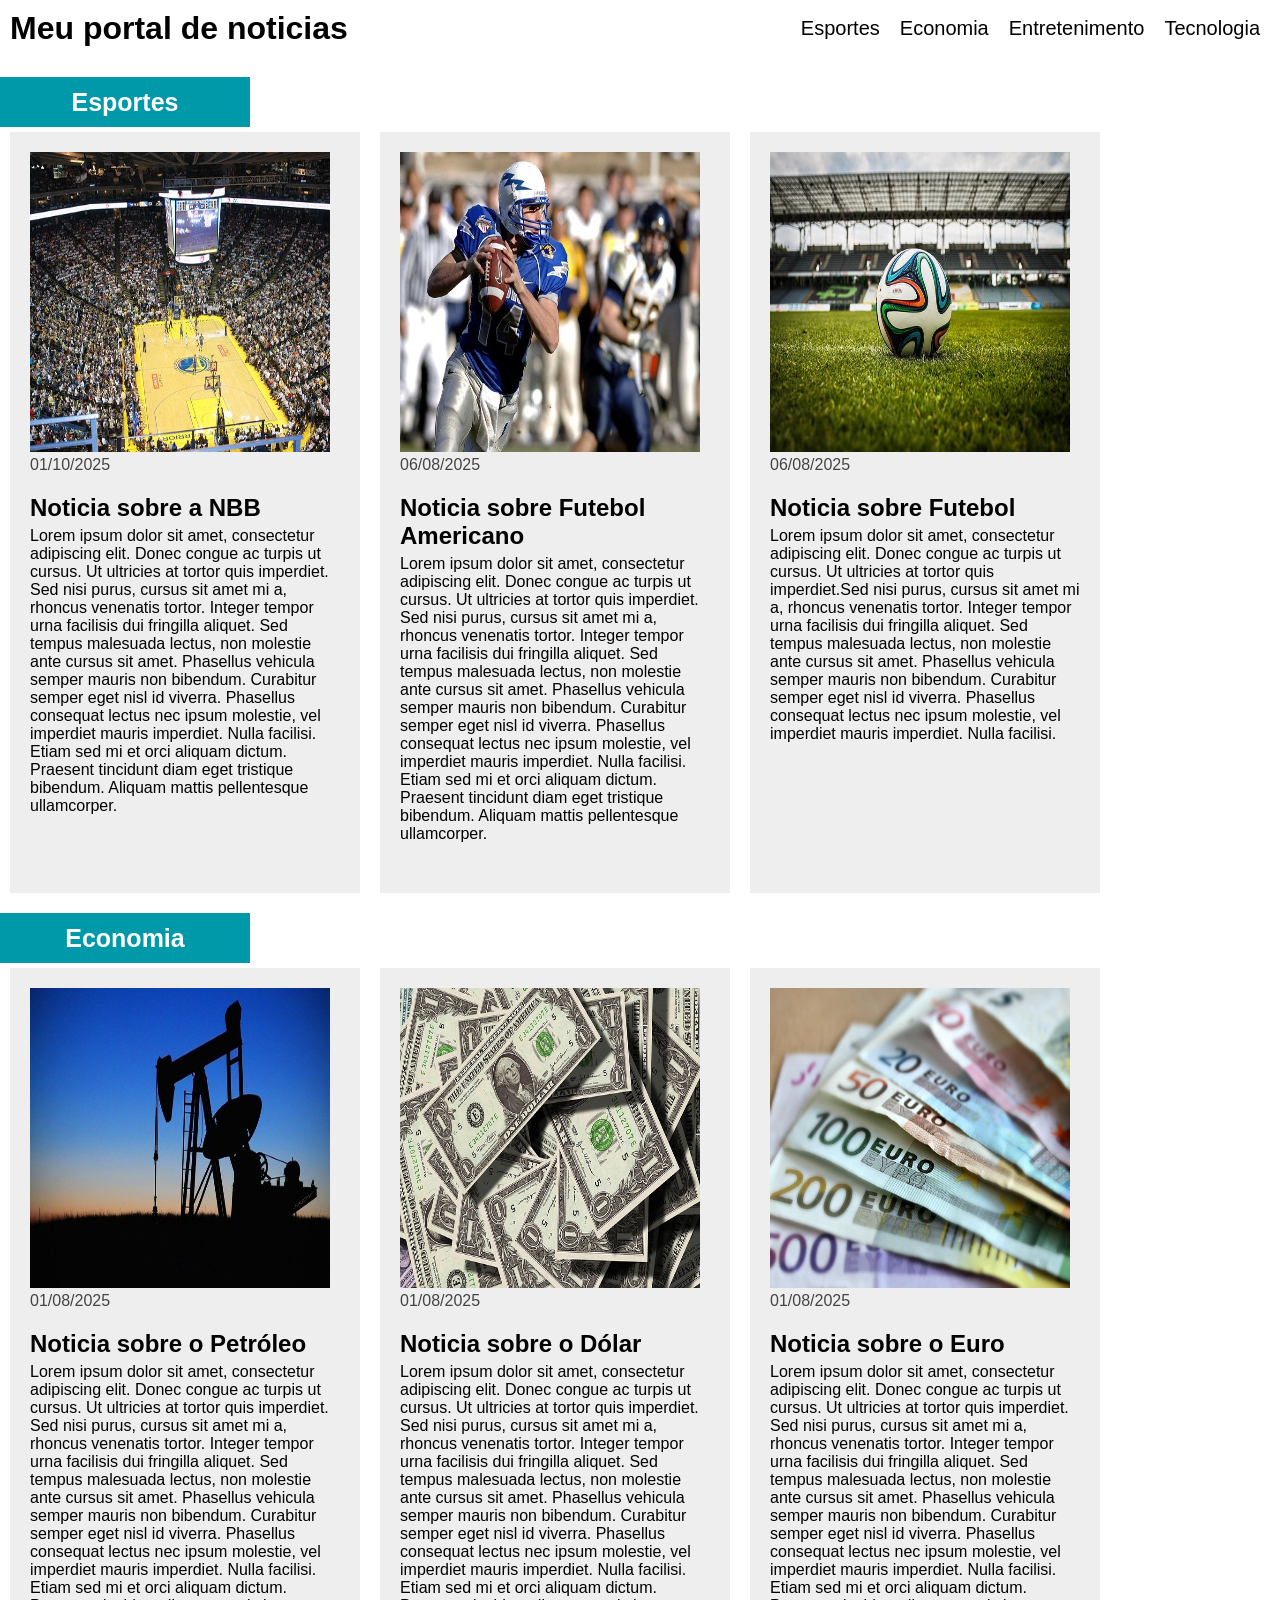
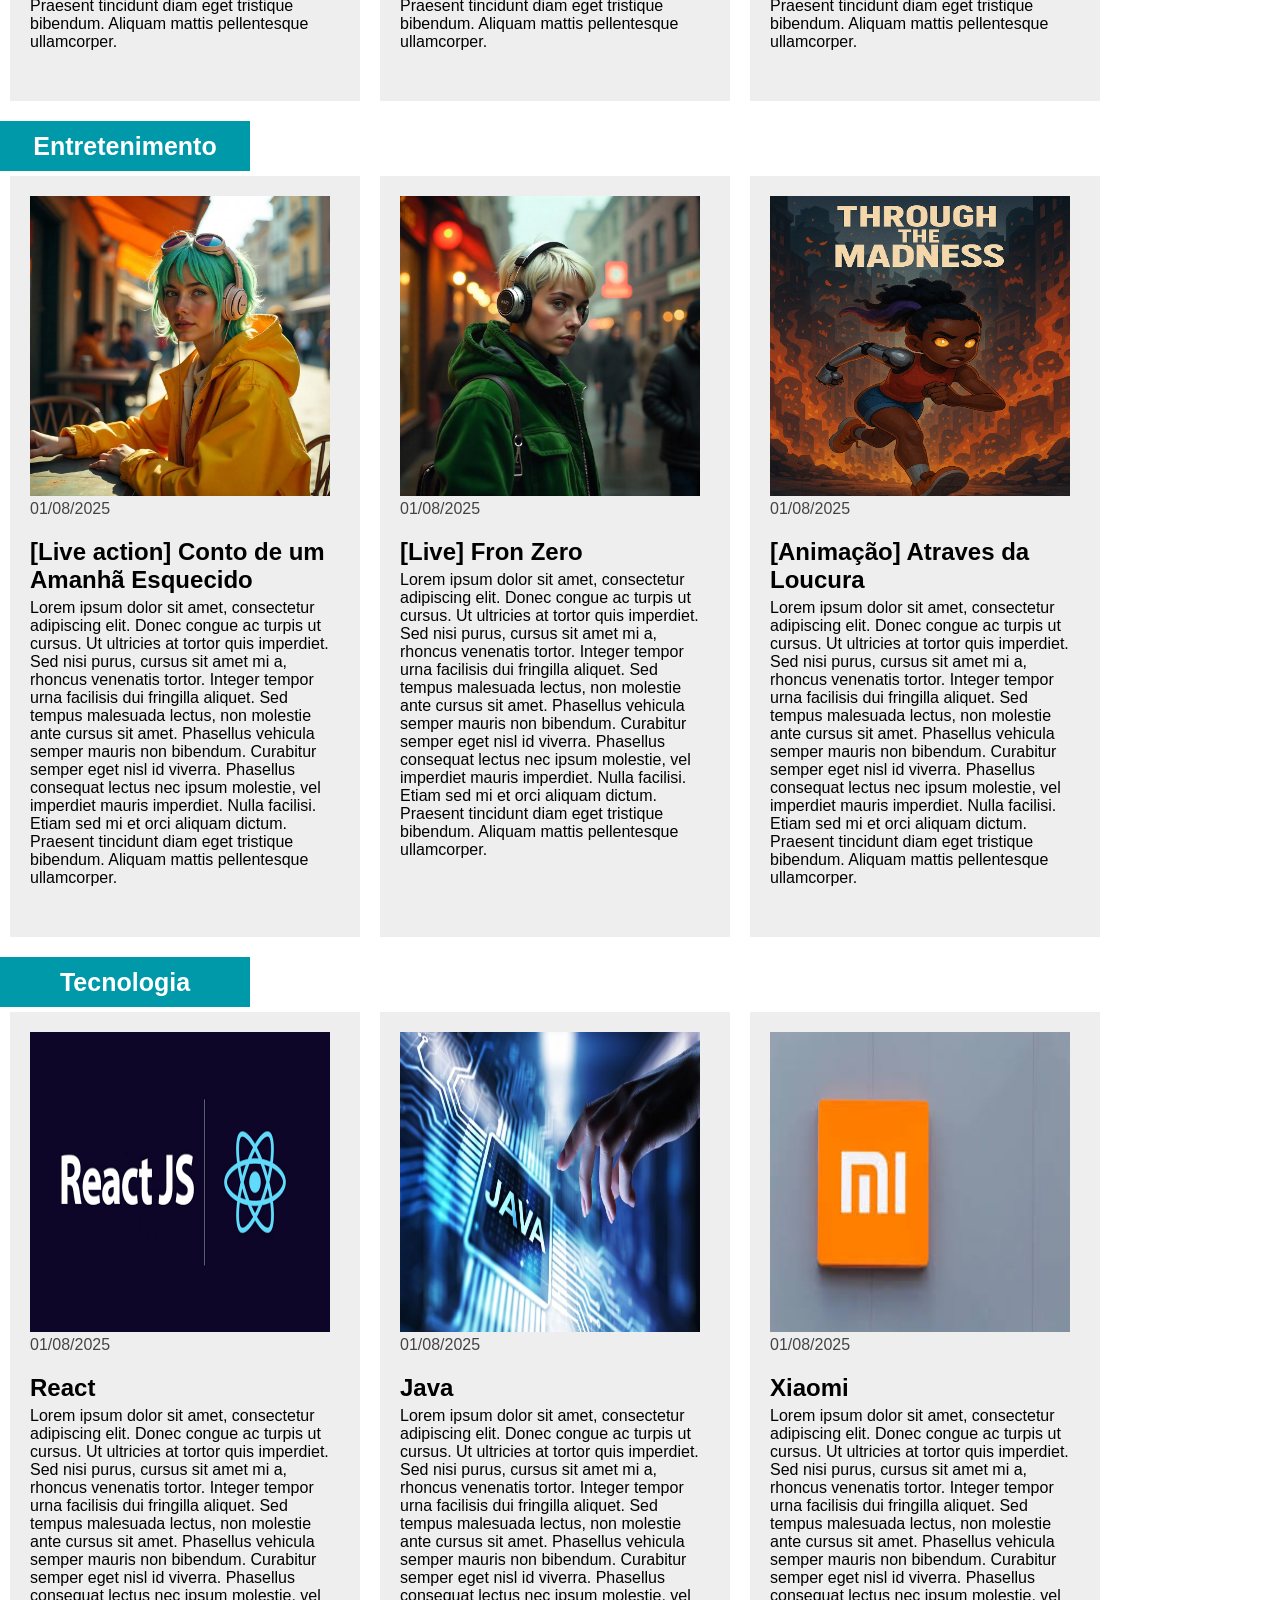
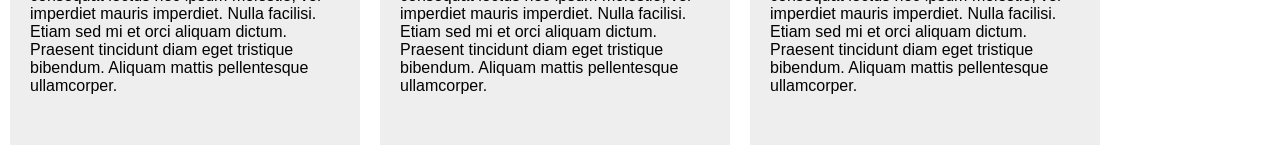
<file: index.html>
<!DOCTYPE html>
<html lang="en">
<head>
    <meta charset="UTF-8">
    <meta name="viewport" content="width=device-width, initial-scale=1.0">
    <link rel="stylesheet" type="text/css" href="./style.css">
    <title>Index</title>
</head>
<body>
    <header>
        <div class="nav-barContainer">
            <h1> Meu portal de noticias </h1>
            <ul>
                <li><a href="#esportes">Esportes</a></li>
                <li><a href="#economia">Economia</a></li>
                <li><a href="#entretenimento">Entretenimento</a></li>
                <li><a href="#Tecnologia">Tecnologia</a></li>
            </ul>
        </div>
    </header>
    <!--Sessão Esportes-->
    <section id="esportes">
        <h2 class="section-title">Esportes</h2>
        <div class="container">
<div class="card-noticias">
        <article>
            <img src="./imagens/basquete.jpg" alt="Imagem de exemplo">
            <header>
                <time datetime="2023-10-01" class="creationDate">01/10/2025</time>
            </header>
            <h2>Noticia sobre a NBB</h2>
            <p>Lorem ipsum dolor sit amet, consectetur adipiscing elit. Donec congue ac turpis ut cursus. Ut ultricies at tortor quis imperdiet. Sed nisi purus, cursus sit amet mi a, rhoncus venenatis tortor. Integer tempor urna facilisis dui fringilla aliquet. Sed tempus malesuada lectus, non molestie ante cursus sit amet. Phasellus vehicula semper mauris non bibendum. Curabitur semper eget nisl id viverra. Phasellus consequat lectus nec ipsum molestie, vel imperdiet mauris imperdiet. Nulla facilisi.
                Etiam sed mi et orci aliquam dictum. Praesent tincidunt diam eget tristique bibendum.
                Aliquam mattis pellentesque ullamcorper.</p>
        </article>
        </div>
        <div class="card-noticias">
            <article>
                <img src="./imagens/futebol-americano.jpg" alt="Imagem de exemplo">
                <header>
                    <time datetime="2023-10-01" class="creationDate">06/08/2025</time>
                </header>
                <h2>Noticia sobre Futebol Americano</h2>
                <p>Lorem ipsum dolor sit amet, consectetur adipiscing elit. Donec congue ac turpis ut cursus. Ut ultricies at tortor quis imperdiet. Sed nisi purus, cursus sit amet mi a, rhoncus venenatis tortor. Integer tempor urna facilisis dui fringilla aliquet. Sed tempus malesuada lectus, non molestie ante cursus sit amet. Phasellus vehicula semper mauris non bibendum. Curabitur semper eget nisl id viverra. Phasellus consequat lectus nec ipsum molestie, vel imperdiet mauris imperdiet. Nulla facilisi.
                    Etiam sed mi et orci aliquam dictum. Praesent tincidunt diam eget tristique bibendum.
                    Aliquam mattis pellentesque ullamcorper.</p>
            </article>
        </div>
        <div class="card-noticias">
            <article>
                <img src="./imagens/futebol.jpg" alt="Imagem de exemplo">
                <header>
                    <time datetime="2023-10-01" class="creationDate">06/08/2025</time>
                </header>
                <h2>Noticia sobre Futebol</h2>
                <p>Lorem ipsum dolor sit amet, consectetur adipiscing elit. Donec congue ac turpis ut cursus.
                    Ut ultricies at tortor quis imperdiet.Sed nisi purus, cursus sit amet mi a, rhoncus venenatis tortor. Integer tempor urna facilisis dui fringilla aliquet. Sed tempus malesuada lectus, non molestie ante cursus sit amet. Phasellus vehicula semper mauris non bibendum. Curabitur semper eget nisl id viverra. Phasellus consequat lectus nec ipsum molestie, vel imperdiet mauris imperdiet. Nulla facilisi.
    </p>
</article>
</div>
                </section>
    
    <!--Sessão Economia-->
    <section id="economia">
        <h2 class="section-title">Economia</h2>
        <div class="container">
        <div class="card-noticias">
            
                <article>
                    <img src="./imagens/petroleo.jpg" alt="Imagem de exemplo">
                    <header>
                        <time datetime="2023-10-01" class="creationDate">01/08/2025</time>
                    </header>
                    <h2>Noticia sobre o Petróleo</h2>
                    <p>Lorem ipsum dolor sit amet, consectetur adipiscing elit. Donec congue ac turpis ut cursus. Ut ultricies at tortor quis imperdiet. Sed nisi purus, cursus sit amet mi a, rhoncus venenatis tortor. Integer tempor urna facilisis dui fringilla aliquet. Sed tempus malesuada lectus, non molestie ante cursus sit amet. Phasellus vehicula semper mauris non bibendum. Curabitur semper eget nisl id viverra. Phasellus consequat lectus nec ipsum molestie, vel imperdiet mauris imperdiet. Nulla facilisi.
                        Etiam sed mi et orci aliquam dictum. Praesent tincidunt diam eget tristique bibendum.
                        Aliquam mattis pellentesque ullamcorper.</p>
                </article>
            
        </div>
        <div class="card-noticias">
            <article>
                <img src="./imagens/dolares.jpg" alt="Imagem de exemplo">
                <header>
                    <time datetime="2023-10-01" class="creationDate">01/08/2025</time>
                </header>
                <h2>Noticia sobre o Dólar</h2>
                <p>Lorem ipsum dolor sit amet, consectetur adipiscing elit. Donec congue ac turpis ut cursus. Ut ultricies at tortor quis imperdiet. Sed nisi purus, cursus sit amet mi a, rhoncus venenatis tortor. Integer tempor urna facilisis dui fringilla aliquet. Sed tempus malesuada lectus, non molestie ante cursus sit amet. Phasellus vehicula semper mauris non bibendum. Curabitur semper eget nisl id viverra. Phasellus consequat lectus nec ipsum molestie, vel imperdiet mauris imperdiet. Nulla facilisi.
                    Etiam sed mi et orci aliquam dictum. Praesent tincidunt diam eget tristique bibendum.
                    Aliquam mattis pellentesque ullamcorper.</p>
            </article>
        </div>
        
        <div class="card-noticias">
            <article>
                <img src="./imagens/euro.jpg" alt="Imagem de exemplo">
                <header>
                    <time datetime="2023-10-01" class="creationDate">01/08/2025</time>
                </header>
                <h2>Noticia sobre o Euro</h2>
                <p>Lorem ipsum dolor sit amet, consectetur adipiscing elit. Donec congue ac turpis ut cursus. Ut ultricies at tortor quis imperdiet. Sed nisi purus, cursus sit amet mi a, rhoncus venenatis tortor. Integer tempor urna facilisis dui fringilla aliquet. Sed tempus malesuada lectus, non molestie ante cursus sit amet. Phasellus vehicula semper mauris non bibendum. Curabitur semper eget nisl id viverra. Phasellus consequat lectus nec ipsum molestie, vel imperdiet mauris imperdiet. Nulla facilisi.
                    Etiam sed mi et orci aliquam dictum. Praesent tincidunt diam eget tristique bibendum.
                    Aliquam mattis pellentesque ullamcorper.</p>
            </article>
        </div>

        </article>
        </div>
    </section>    
    
    <!--Sessão Entretenimento-->
    <section id="entretenimento">
        <h2 class="section-title">Entretenimento</h2>
        <div class="container">
        <div class="card-noticias">
            
                <article>
                    <img src="./imagens/Entretenimento_1.jpeg" alt="Imagem de exemplo">
                    <header>
                        <time datetime="2023-10-01" class="creationDate">01/08/2025</time>
                    </header>
                    <h2>[Live action] Conto de um Amanhã Esquecido</h2>
                    <p>Lorem ipsum dolor sit amet, consectetur adipiscing elit. Donec congue ac turpis ut cursus. Ut ultricies at tortor quis imperdiet. Sed nisi purus, cursus sit amet mi a, rhoncus venenatis tortor. Integer tempor urna facilisis dui fringilla aliquet. Sed tempus malesuada lectus, non molestie ante cursus sit amet. Phasellus vehicula semper mauris non bibendum. Curabitur semper eget nisl id viverra. Phasellus consequat lectus nec ipsum molestie, vel imperdiet mauris imperdiet. Nulla facilisi.
                        Etiam sed mi et orci aliquam dictum. Praesent tincidunt diam eget tristique bibendum.
                        Aliquam mattis pellentesque ullamcorper.</p>
                </article>
            
        </div>
        <div class="card-noticias">
            <article>
                <img src="./imagens/Entretenimento 2.jpeg" alt="Imagem de exemplo">
                <header>
                    <time datetime="2023-10-01" class="creationDate">01/08/2025</time>
                </header>
                <h2>[Live] Fron Zero</h2>
                <p>Lorem ipsum dolor sit amet, consectetur adipiscing elit. Donec congue ac turpis ut cursus. Ut ultricies at tortor quis imperdiet. Sed nisi purus, cursus sit amet mi a, rhoncus venenatis tortor. Integer tempor urna facilisis dui fringilla aliquet. Sed tempus malesuada lectus, non molestie ante cursus sit amet. Phasellus vehicula semper mauris non bibendum. Curabitur semper eget nisl id viverra. Phasellus consequat lectus nec ipsum molestie, vel imperdiet mauris imperdiet. Nulla facilisi.
                    Etiam sed mi et orci aliquam dictum. Praesent tincidunt diam eget tristique bibendum.
                    Aliquam mattis pellentesque ullamcorper.</p>
            </article>
        </div>
        
        <div class="card-noticias">
            <article>
                <img src="./imagens/Entretenimento_3.png" alt="Imagem de exemplo">
                <header>
                    <time datetime="2023-10-01" class="creationDate">01/08/2025</time>
                </header>
                <h2>[Animação] Atraves da Loucura</h2>
                <p>Lorem ipsum dolor sit amet, consectetur adipiscing elit. Donec congue ac turpis ut cursus. Ut ultricies at tortor quis imperdiet. Sed nisi purus, cursus sit amet mi a, rhoncus venenatis tortor. Integer tempor urna facilisis dui fringilla aliquet. Sed tempus malesuada lectus, non molestie ante cursus sit amet. Phasellus vehicula semper mauris non bibendum. Curabitur semper eget nisl id viverra. Phasellus consequat lectus nec ipsum molestie, vel imperdiet mauris imperdiet. Nulla facilisi.
                    Etiam sed mi et orci aliquam dictum. Praesent tincidunt diam eget tristique bibendum.
                    Aliquam mattis pellentesque ullamcorper.</p>
            </article>
        </div>

        </article>
        </div>
    </section>

    <!--Sessão Tecnologia-->
    <section id="Tecnologia">
        <h2 class="section-title">Tecnologia</h2>
        <div class="container">
        <div class="card-noticias">
            
                <article>
                    <img src="./imagens/Tecnologia_1.png" alt="Imagem de exemplo">
                    <header>
                        <time datetime="2023-10-01" class="creationDate">01/08/2025</time>
                    </header>
                    <h2>React</h2>
                    <p>Lorem ipsum dolor sit amet, consectetur adipiscing elit. Donec congue ac turpis ut cursus. Ut ultricies at tortor quis imperdiet. Sed nisi purus, cursus sit amet mi a, rhoncus venenatis tortor. Integer tempor urna facilisis dui fringilla aliquet. Sed tempus malesuada lectus, non molestie ante cursus sit amet. Phasellus vehicula semper mauris non bibendum. Curabitur semper eget nisl id viverra. Phasellus consequat lectus nec ipsum molestie, vel imperdiet mauris imperdiet. Nulla facilisi.
                        Etiam sed mi et orci aliquam dictum. Praesent tincidunt diam eget tristique bibendum.
                        Aliquam mattis pellentesque ullamcorper.</p>
                </article>
            
        </div>
        <div class="card-noticias">
            <article>
                <img src="./imagens/Tecnologia_2.jpg" alt="Imagem de exemplo">
                <header>
                    <time datetime="2023-10-01" class="creationDate">01/08/2025</time>
                </header>
                <h2>Java
                </h2>
                <p>Lorem ipsum dolor sit amet, consectetur adipiscing elit. Donec congue ac turpis ut cursus. Ut ultricies at tortor quis imperdiet. Sed nisi purus, cursus sit amet mi a, rhoncus venenatis tortor. Integer tempor urna facilisis dui fringilla aliquet. Sed tempus malesuada lectus, non molestie ante cursus sit amet. Phasellus vehicula semper mauris non bibendum. Curabitur semper eget nisl id viverra. Phasellus consequat lectus nec ipsum molestie, vel imperdiet mauris imperdiet. Nulla facilisi.
                    Etiam sed mi et orci aliquam dictum. Praesent tincidunt diam eget tristique bibendum.
                    Aliquam mattis pellentesque ullamcorper.</p>
            </article>
        </div>
        
        <div class="card-noticias">
            <article>
                <img src="./imagens/Tecnologia_3.jpeg" alt="Imagem de exemplo">
                <header>
                    <time datetime="2023-10-01" class="creationDate">01/08/2025</time>
                </header>
                <h2>Xiaomi</h2>
                <p>Lorem ipsum dolor sit amet, consectetur adipiscing elit. Donec congue ac turpis ut cursus. Ut ultricies at tortor quis imperdiet. Sed nisi purus, cursus sit amet mi a, rhoncus venenatis tortor. Integer tempor urna facilisis dui fringilla aliquet. Sed tempus malesuada lectus, non molestie ante cursus sit amet. Phasellus vehicula semper mauris non bibendum. Curabitur semper eget nisl id viverra. Phasellus consequat lectus nec ipsum molestie, vel imperdiet mauris imperdiet. Nulla facilisi.
                    Etiam sed mi et orci aliquam dictum. Praesent tincidunt diam eget tristique bibendum.
                    Aliquam mattis pellentesque ullamcorper.</p>
            </article>
        </div>

        </article>
        </div>
    </section>    
</body>
</html>
</file>
<file: style.css>
*{
    margin: 0;
    padding: 0;
    box-sizing: border-box;
    font-family: sans-serif;
}

section{
    margin: 20px 0;
}

.nav-barContainer{
    width: 100%;
    padding: 10px;
    display: flex;
    justify-content: space-between;
}
header{
    margin-bottom: 20px;
}
ul{
    display: flex;
    justify-content: space-between;
    align-items: center;
    list-style: none;
} 
ul > li{
    margin: 0 10px;
    
}
a{
    font-size: 20px;
    text-decoration: none;
    color: black;
}
a:hover{
    text-decoration: underline;
}

.creationDate{
    color: #444;
} 
article{
    margin-bottom: 30px;
}


.section-title{
    display: flex;
    width: 250px;
    height: 50px;
    font-size: 25px;
    background-color: #09A;
    justify-content: center;
    align-items: center;
    color: #FFF;
}

.card-noticias{
    width: 350px;
    padding: 20px;
    background-color: #EEEEEE;
    margin: 0 10px;
}

article > img{
    width: 300px;
    height: 300px;
    align-content: center;
    image-orientation: from-image;
    image-resolution: from-image;
}

.container{
    display: flex;
    flex-wrap: wrap;
}
h2{
    margin-bottom: 5px;
}
</file>
